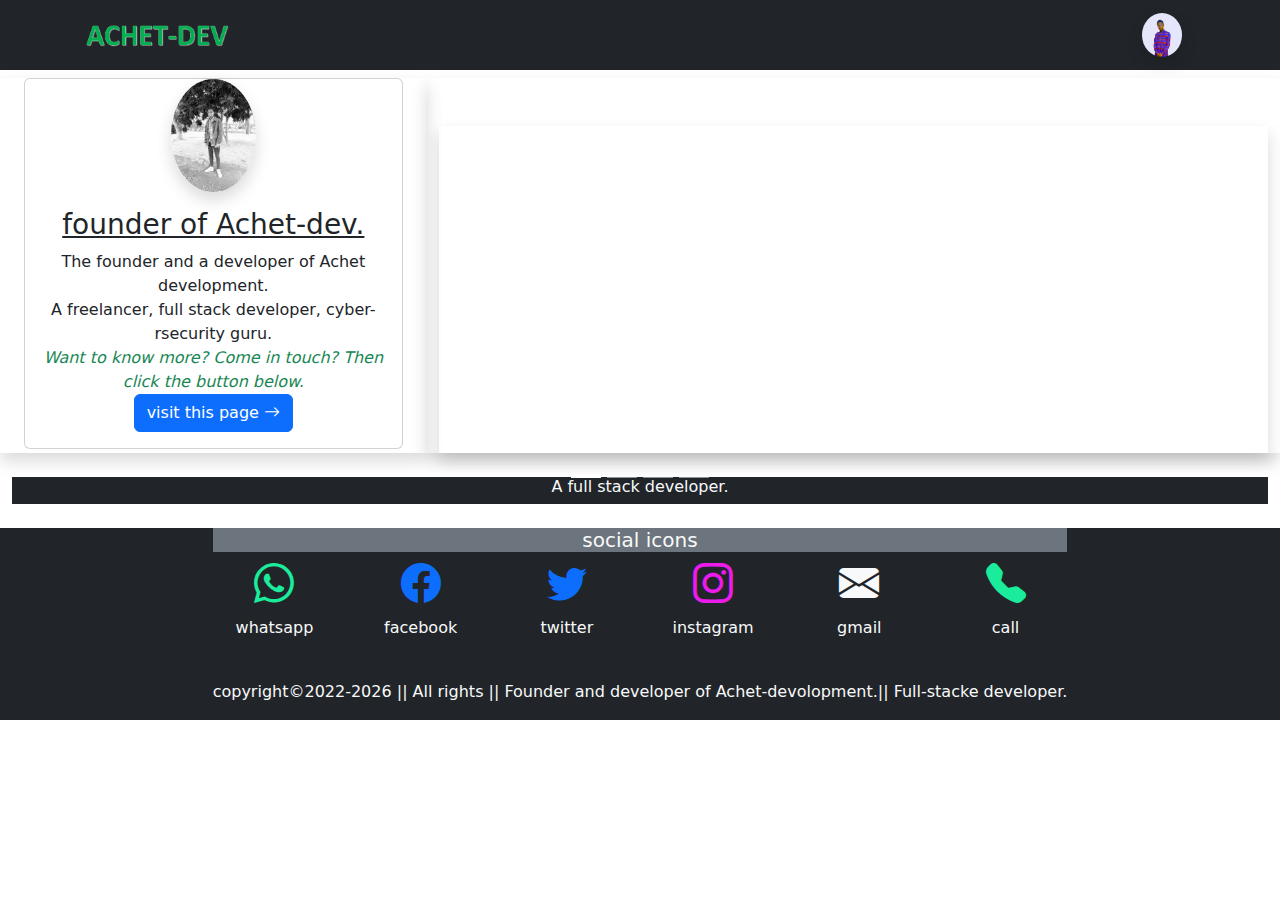
<file: index.html>
<!DOCTYPE html>
<html lang="en">
<head>
    <meta charset="UTF-8">
    <meta http-equiv="X-UA-Compatible" content="IE=edge">
    <meta name="viewport" content="width=device-width, initial-scale=1.0">
    <title>achet-development</title>
    <!-- linking the extenal files -->
    <link href="./style.css" rel="stylesheet">
    <link rel="icon" href="./images/IMG_20220902_222318.jpg" style="width: 50px; border-radius:3px;">
    <link rel="stylesheet" href="./css/bootstrap.min.css">
    <link rel="stylesheet" href="./css/bootstrap-utilities.min.css">
    <script src="./js/bootstrap.bundle.min.js"></script>
    <script src="./js/bootstrap.min.js"></script>
    <!-- link for bi icons -->
    <link rel="stylesheet" href="https://cdn.jsdelivr.net/npm/bootstrap-icons@1.9.1/font/bootstrap-icons.css">
</head>
<body>
    <nav class="navbar bg-dark">
        <div class="container bg-dark">
            <a href="./images" class="navbar-brand" data-bs-toggle="tooltip" title="about anthony torotich">
                <img src="./images/myLogo.png" class="img-circle" style="width: 150px;" alt="">
            </a>
            <a href="./images" class="navbar-brand justify-contente-right" data-bs-toggle="tooltip" title="about anthony torotich">
                <img src="./images/IMG_20220902_222318.jpg" class="rounded-circle shadow" style="width: 40px;" alt="">
            </a>
          
        </div>
    </nav>  
    <section>
        <div class="container-fluid mt-2">
            <div class="row">
                <div class="col-md-4   shadow">
                    <div class="container-fluid">
                        <div class="card-check">
                            <div class="card bg-body">
                                <center>
                                    <img class="card-img-top
                                    justify-contente-center rounded-circle shadow
                                    " src="./images/IMG-20220419-WA0028.jpg" alt="" style="width: 85px;">
                                </center>
                              
                                <div class="card-body">
                                    <h3 class="card-title text-center text-body text-decoration-underline">
                                        founder of Achet-dev.
                                    </h3>
                                    <p class="card-text text-center text-body">
                                        The founder and a developer of Achet development.
                                        <br>
                                        A freelancer, full stack developer, cyber-rsecurity guru.
                                        <br>
                                       <em class="text-success"> Want to know more? Come in touch? Then click the button below.</em>
                                        <br>
                                        <a href="./about" class="btn btn-primary">
                                            visit this page <span class="bi bi-arrow-right"></span>
                                        </a>
                                        <br>
                                    </p>
                                </div>
                            </div>
                        </div>
                    </div>
                </div>
                <div class="col-md-8 shadow">
                    <div class="container-fluid shadow mt-5">
                        <center>
                            <iframe width="100%" height="320px" src="https://www.youtube.com/embed/mOFoh9FUR8w" title="ACHET-DEV" frameborder="0" allow="accelerometer; autoplay; clipboard-write; encrypted-media; gyroscope; picture-in-picture" allowfullscreen></iframe>
                        </center>
                    </div>
                </div>
            </div>
        </div>
    </section>
    <br>
    <div class="container-fluid">
        <center>
            <!-- Carousel -->
            <div id="demo" class="carousel slideS" data-bs-ride="carousel">
              <!-- Indicators/dots -->
                <div class="carousel-indicators text-dark">
                   <button type="button" data-bs-target="#demo" data-bs-slide-to="0" class="active">

                   </button>
                   <button type="button" data-bs-target="#demo" data-bs-slide-to="1">

                   </button>
                    <button type="button" data-bs-target="#demo" data-bs-slide-to="2">

                    </button>
                    <button type="button" data-bs-target="#demo" data-bs-slide-to="3">

                    </button>
                 </div>
                 <!-- The slideshow/carousel -->
                 <div class="carousel-inner">
                  <div class="carousel-item">
                     <div class="row bg-dark">
                        <div class="col-md-12 bg-dark">
                            <h6 class="bg-dark text-light  text-center">
                               A software egngineer. <span class="bi bi-java-code"></span>
                            </h6>
                        </div>
                     </div>
                   </div>
                   <div class="carousel-item active">
                    <div class="row">
                        <div class="col-md-12 bg-dark">
                            <h6 class="bg-dark text-light  text-center">
                               A full stack developer. <span class="bi bi-web"></span>
                            </h6>
                        </div>
                     </div>
                   </div>
                   <div class="carousel-item">
                    <div class="row bg-dark">
                        <div class="col-md-12 bg-dark">
                            <h6 class="bg-dark text-light  text-center">
                               founder and a developer at alpha-dev home.
                            </h6>
                        </div>
                     </div>
                   </div>
                   <div class="carousel-item">
                    <div class="row bg-dark">
                        <div class="col-md-12 bg-dark">
                            <h6 class="bg-dark text-light  text-center">
                               still a student <span class="bi bi-mortarboard"></span>
                            </h6>
                        </div>
                     </div>
                   </div>
              </div>
          </center>
    </div>
    <br>
    <div class="footer  bg-dark">
        <fieldset class="fieldset">
            <div class="row bg-dark bg-dark">
                <br>
                <center>
                    <div class="col-md-8 bg-dark">
                       <h5 class="text-light bg-secondary">
                          social icons
                       </h5>
                       <div class="row bg-dark bg-dark">
                         <div class="col-md-2">
                             <h1>
                                <a href="http://wa.me/+254707546698"  style="color:rgb(26, 236, 155);">
                                   <span class="bi bi-whatsapp"></span>
                                </a>
                             </h1>
                             <p class="text-light">
                                whatsapp
                            </p>
                         </div>
                         <div class="col-md-2">
                            <h1 class="text-primary">
                                <a href="http://www.facebook.com/antony.torotich">
                                  <span class="bi bi-facebook"></span>
                                </a>
                            </h1>
                            <p class="text-light">
                                facebook
                            </p>
                        </div>
                        <div class="col-md-2">
                            <h1 class="text-primary">
                                <a href="http://mobile.twitter.com/tonnyProgrammer">
                                   <span class="bi bi-twitter"></span>
                                </a>
                            </h1>
                            <p class="text-light">
                                twitter
                            </p>
                        </div>
                        <div class="col-md-2">
                            <h1>
                                <a href="http://www.instagram.com/tonny_programmer" style="color:rgb(236, 26, 236);">
                                   <span class="bi bi-instagram"></span>
                                </a>
                            </h1>
                            <p class="text-light">
                                instagram
                            </p>
                        </div>
                        <div class="col-md-2">
                            <h1 >
                                <a href="mailto:antonytorotich@gmail.com" class="text-light">
                                   <span class="bi bi-envelope-fill"></span>
                                </a>
                            </h1>
                            <p class="text-light">
                                gmail
                            </p>
                        </div>
                        <div class="col-md-2">
                            <h1 >
                               <a href="tel:+54707546" style="color:rgb(26, 236, 155);">
                                <span class="bi bi-telephone-fill"></span>
                               </a>
                            </h1>
                            <p class="text-light">
                               call
                            </p>
                        </div>
                     </div>   
                    </div>
                </center>
            </div>
            <br>
            <div class="row bg-dar">
               <div class="container ml-4 bg-dark">
                  <div class="col-md-12 bg-dark">
                      <p class="text-light text-center">
                          copyright&copy;2022-<label for="" id="copyDate" class="text-light"></label> || All rights || Founder and developer of Achet-devolopment.|| Full-stacke developer.
                      </p>
                  </div>
               </div>
            </div>
        </fieldset>
    </div>
    <script>
        let date = new Date();
        let copyDate = date.getUTCFullYear();
        document.getElementById('copyDate').innerHTML=copyDate;
    </script>
</body>
</html>
</file>
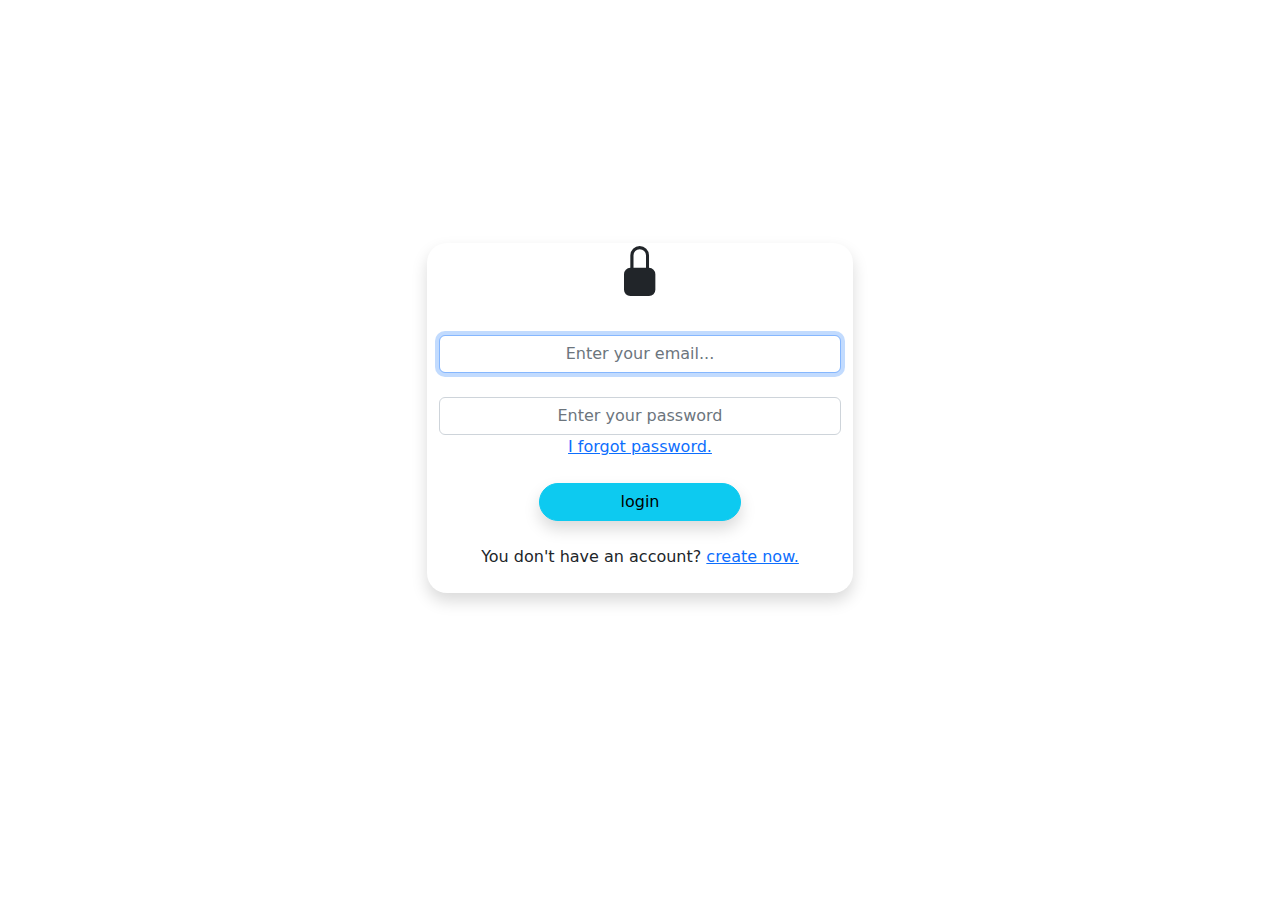
<file: Admin/index.html>
<!DOCTYPE html>
<style>
    .row .col-md-4{
        border-radius: 20px;
        margin-top: 27vh;
    }
    .row .col-md-4 .container form input[type=submit]{
        border-radius: 20px;
    }
    .row .col-md-4 .container form input[type=submit]:hover{
        background-color: red;
    }
    .row .col-md-4 .container form h1{
        font-size: 50px;
        font-weight: bolder;
    }
</style>
<html lang="en">
    <head>
        <title>sign-in</title>
        <meta charset="UTF-8">
        <meta name="viewport" content="width=device-width, initial-scale=1">
        <!-- linking the extenal files -->
        <link href="../style.css" rel="stylesheet">
        <link rel="icon" href="../images/IMG_20220902_222318.jpg" style="width: 50px; border-radius:3px;">
        <link rel="stylesheet" href="../css/bootstrap.min.css">
        <link rel="stylesheet" href="../css/bootstrap-utilities.min.css">
        <script src="../js/bootstrap.bundle.min.js"></script>
        <script src="../js/bootstrap.min.js"></script>
        <!-- link for bi icons -->
        <link rel="stylesheet" href="https://cdn.jsdelivr.net/npm/bootstrap-icons@1.9.1/font/bootstrap-icons.css">
    </head>
    <body>
        <div class="row">
            <center>
                <div class="col-md-4 shadow">       
                    <div class="container">
                        <form action="../post" method="post" target="_self">
                            <h1>
                                <span class="bi bi-lock-fill"></span>
                            </h1>
                            <br>
                            <input type="email" name="email" id="" class="form-control email  text-center" data-bs="tooltip" title="user email"  placeholder="Enter your email..." required autofocus>
                            <br>
                            <input type="password" name="password" id="" class="form-control password  text-center" data-bs="tooltip" title="correct password"  placeholder="Enter your password" required>
                            <a href="./prepare" class="text-right"> I forgot password.</a>
                            <br>
                            <br> 
                            <input type="submit" class="btn btn-info w-50 shadow" data-bs="tooltip" title="click to login" name="login" value="login">
                        </form>
                        <br>
                        You don't have an account? <a href="./sign_up">create now.</a>
                        <br>
                        <br>
                    </div>
                </div>
            </center>
        </div>
    </body>
</html>
</file>
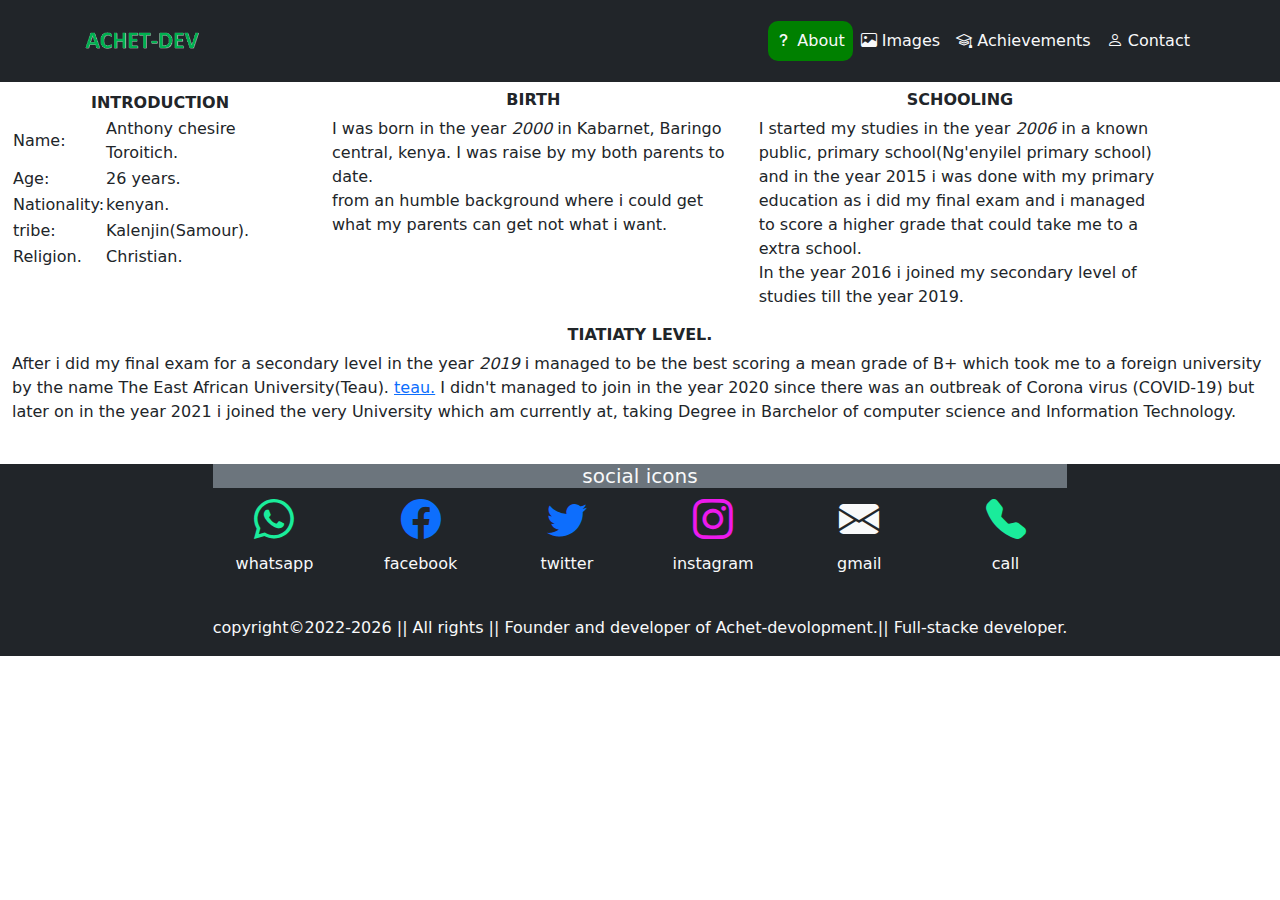
<file: about.html>
<!DOCTYPE html>
<html lang="en">
    <head>
        <title></title>
        <meta charset="UTF-8">
        <meta name="viewport" content="width=device-width, initial-scale=1">
        <!-- linking the extenal files -->
        <link href="./style.css" rel="stylesheet">
        <link rel="icon" href="./images/IMG_20220902_222318.jpg" style="width: 50px; border-radius:3px;">
        <link rel="stylesheet" href="./css/bootstrap.min.css">
        <link rel="stylesheet" href="./css/bootstrap-utilities.min.css">
        <script src="./js/bootstrap.bundle.min.js"></script>
        <script src="./js/bootstrap.min.js"></script>
        <!-- link for bi icons -->
        <link rel="stylesheet" href="https://cdn.jsdelivr.net/npm/bootstrap-icons@1.9.1/font/bootstrap-icons.css">
    </head>
    <body>
        <nav class="navbar navbar-expand-md bg-dark navbar-dark">
            <div class="container">
                <a href="#" class="navbar-brand" data-bs-toggle="tooltip" title="my logo">
                    <div class="h1 h1-100">
                       <img src="./images/myLogo.png" alt="my logo"srcset="" style="width: 120px;">
                    </div>
                </a>
                <button class="navbar-toggler" type="button" data-bs-toggle="collapse" data-bs-target="#nav-menu">
                    <span class="navbar-toggler-icon"></span>
                </button>
                <div class="collapse navbar-collapse" id="nav-menu">
                    <ul class="navbar-nav ms-auto">
                        <li class="nav-item">
                            <a href="#" class="nav-link text-light" id="active">
                             <span class="bi bi-question-lg"></span>
                              about
                            </a>
                        </li>
                        <li class="nav-item">
                            <a href="photo" class="nav-link text-light">
                                <span class="bi bi-image"></span>
                                images
                             </a>
                        </li>
                           <li class="nav-item">
                            <a href="achievements" class="nav-link text-light">
                                <span class="bi bi-mortarboard"></span>
                                achievements
                             </a>
                        </li>
                        <li class="nav-item">
                            <a href="contact" class="nav-link text-light">
                                <span class="bi bi-person"></span> 
                                contact
                            </a>
                        </li>
                    </ul>
                </div>
            </div>
        </nav>
      <div class="container-fluid">
        <div class="row mt-2">
          <div class="col-md-3">
            <center>
              <table width="fit-content">
                <thead>
                  <th colspan="2" class="text-uppercase text-center">Introduction</th>
                </thead>
                <tbody>
                  <tr>
                    <td>
                      Name:
                    </td>
                    <td>
                      Anthony chesire Toroitich.
                    </td>
                  </tr>
                  <tr>
                    <td>
                      Age:
                    </td>
                    <td>
                      <label id="age" ></label>
                    </td>
                  </tr>
                  <tr>
                    <td>
                      Nationality:
                    </td>
                    <td>
                      kenyan.
                    </td>
                  </tr>
                  <tr>
                    <td>
                      tribe:
                    </td>
                    <td>
                      Kalenjin(Samour).
                    </td>
                  </tr>
                  <tr>
                    <td>
                      Religion.
                    </td>
                    <td>
                      Christian.
                    </td>
                  </tr>
                </tbody>
               </table>
            </center>
          </div>
           <div class="col-md-4">
             <h6 class="text-uppercase text-center"> 
              <strong>
                Birth
              </strong>
             </h6>
             <p>
               I was born in the year <em>2000</em> in Kabarnet, Baringo central, kenya. I was raise by my both parents to date.
               <br>
               from an humble background where i could get what my parents can get not what i want.
             </p>
           </div>
           <div class="col-md-4">
              <h6 class="text-uppercase text-center">
                <strong>
                  schooling
                </strong>
              </h6>
              <p>
                I started my studies in the year <em>2006</em> in a known public, primary school(Ng'enyilel primary school) and in the year 2015 i was done with my primary education as i did my final exam and i managed to score a  higher grade that could take me to a extra school.
                <br>
                In the year 2016 i joined my secondary level of studies till the year 2019.
              </p>
           </div>
        </div>
      </div>
      <section>
        <div class="container-fluid">
          <div class="row">
            <div class="col-md-12">
              <h6 class="text-center text-uppercase">
                <strong>
                  tiatiaty level.
                </strong>
              </h6>
              <p>
                After i did my  final exam for a secondary level in the year <em>2019</em>  i managed to be the best scoring a mean grade of B+  which took me to a foreign university by the name The East African University(Teau). <a href="http://www.teau.ac.ke" target="_blank" rel="noopener noreferrer"> teau.</a> I didn't managed to join in the year 2020 since there was an outbreak of Corona virus (COVID-19) but later on in the year 2021 i joined the very University which am currently at, taking  Degree in Barchelor of computer science and Information Technology.
              </p>
            </div>
          </div>
        </div>
      </section>
      <br>
        <div class="footer  bg-dark">
          <fieldset class="fieldset">
              <div class="row bg-dark bg-dark">
                  <br>
                  <center>
                      <div class="col-md-8 bg-dark">
                         <h5 class="text-light bg-secondary">
                            social icons
                         </h5>
                         <div class="row bg-dark bg-dark">
                           <div class="col-md-2">
                               <h1>
                                  <a href="http://wa.me/+254707546698"  style="color:rgb(26, 236, 155);">
                                     <span class="bi bi-whatsapp"></span>
                                  </a>
                               </h1>
                               <p class="text-light">
                                  whatsapp
                              </p>
                           </div>
                           <div class="col-md-2">
                              <h1 class="text-primary">
                                  <a href="http://www.facebook.com/antony.torotich">
                                    <span class="bi bi-facebook"></span>
                                  </a>
                              </h1>
                              <p class="text-light">
                                  facebook
                              </p>
                          </div>
                          <div class="col-md-2">
                              <h1 class="text-primary">
                                  <a href="http://mobile.twitter.com/tonnyProgrammer">
                                     <span class="bi bi-twitter"></span>
                                  </a>
                              </h1>
                              <p class="text-light">
                                  twitter
                              </p>
                          </div>
                          <div class="col-md-2">
                              <h1>
                                  <a href="http://www.instagram.com/tonny_programmer" style="color:rgb(236, 26, 236);">
                                     <span class="bi bi-instagram"></span>
                                  </a>
                              </h1>
                              <p class="text-light">
                                  instagram
                              </p>
                          </div>
                          <div class="col-md-2">
                              <h1 >
                                  <a href="mailto:antonytorotich@gmail.com" class="text-light">
                                     <span class="bi bi-envelope-fill"></span>
                                  </a>
                              </h1>
                              <p class="text-light">
                                  gmail
                              </p>
                          </div>
                          <div class="col-md-2">
                              <h1 >
                                 <a href="tel:+54707546" style="color:rgb(26, 236, 155);">
                                  <span class="bi bi-telephone-fill"></span>
                                 </a>
                              </h1>
                              <p class="text-light">
                                 call
                              </p>
                          </div>
                       </div>   
                      </div>
                  </center>
              </div>
              <br>
              <div class="row bg-dar">
                 <div class="container ml-4 bg-dark">
                    <div class="col-md-12 bg-dark">
                        <p class="text-light text-center">
                            copyright&copy;2022-<label for="" id="copyDate" class="text-light"></label> || All rights || Founder and developer of Achet-devolopment.|| Full-stacke developer.
                        </p>
                    </div>
                 </div>
              </div>
          </fieldset>
      </div>
      <script>
          let date = new Date();
          let copyDate = date.getUTCFullYear();
          document.getElementById('copyDate').innerHTML=copyDate;
          let  b_year = 2000;
          document.getElementById('age').innerHTML= copyDate - b_year+" "+"years.";
      </script>
    </body>
</html>
</file>
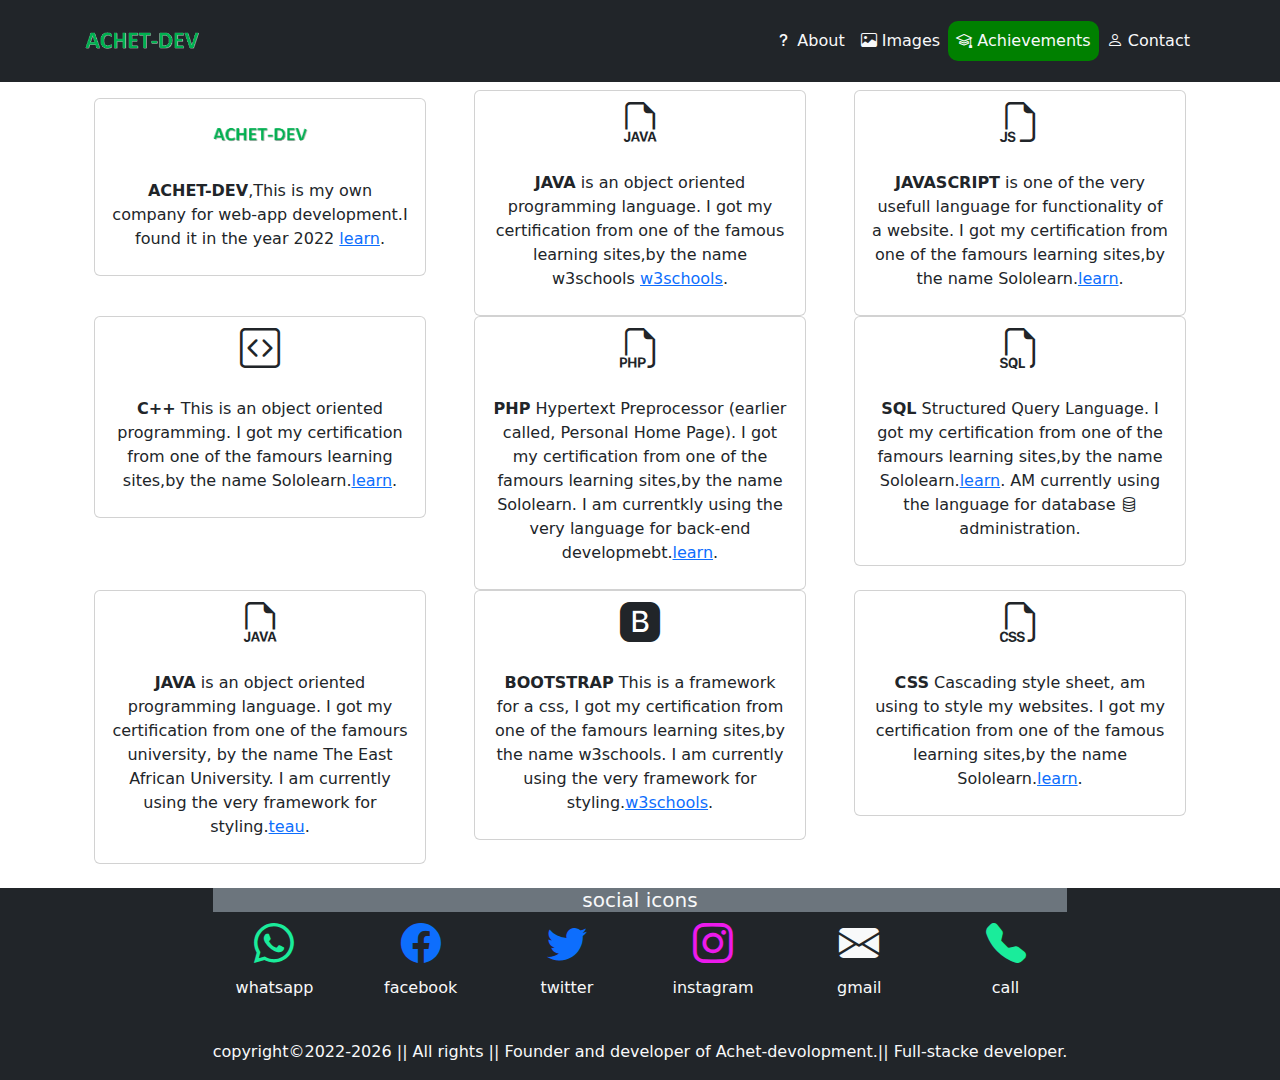
<file: achievements.html>
<!DOCTYPE html>
<html lang="en">
    <head>
        <title></title>
        <meta charset="UTF-8">
        <meta name="viewport" content="width=device-width, initial-scale=1">
        <!-- linking the extenal files -->
        <link href="./style.css" rel="stylesheet">
        <link rel="icon" href="./images/IMG_20220902_222318.jpg" style="width: 50px; border-radius:3px;">
        <link rel="stylesheet" href="./css/bootstrap.min.css">
        <link rel="stylesheet" href="./css/bootstrap-utilities.min.css">
        <script src="./js/bootstrap.bundle.min.js"></script>
        <script src="./js/bootstrap.min.js"></script>
        <!-- link for bi icons -->
        <link rel="stylesheet" href="https://cdn.jsdelivr.net/npm/bootstrap-icons@1.9.1/font/bootstrap-icons.css">
    </head>
    <body>
        <nav class="navbar navbar-expand-md bg-dark navbar-dark">
            <div class="container">
                <a href="#" class="navbar-brand" data-bs-toggle="tooltip" title="my logo">
                    <div class="h1 h1-100">
                       <img src="./images/myLogo.png" alt="my logo"srcset="" style="width: 120px;">
                    </div>
                </a>
                <button class="navbar-toggler" type="button" data-bs-toggle="collapse" data-bs-target="#nav-menu">
                    <span class="navbar-toggler-icon"></span>
                </button>
                <div class="collapse navbar-collapse" id="nav-menu">
                    <ul class="navbar-nav ms-auto">
                        <li class="nav-item">
                            <a href="./about" class="nav-link text-light">
                             <span class="bi bi-question-lg"></span>
                              about
                            </a>
                        </li>
                        <li class="nav-item">
                            <a href="photo" class="nav-link text-light">
                                <span class="bi bi-image"></span>
                                images
                             </a>
                        </li>
                           <li class="nav-item">
                            <a href="#" class="nav-link text-light" id="active">
                                <span class="bi bi-mortarboard"></span>
                                achievements
                             </a>
                        </li>
                        <li class="nav-item">
                            <a href="contact" class="nav-link text-light">
                                <span class="bi bi-person"></span> 
                                contact
                            </a>
                        </li>
                    </ul>
                </div>
            </div>
        </nav>
        <section>
            <div class="container mt-2">
                <div class="row">
                    <div class="col-md-4 py-2">
                        <div class="container-fluid">
                            <div class="card text-left py-2">
                                <div class="h1 text-center">
                                 <img src="./images/myLogo.png" class="img rounded-circle" width="100px" alt="" srcset="">
                                </div>
                               <div class="card-body text-center">
                                 <p class="card-text">
                                     <strong>ACHET-DEV</strong>,This is my own company for web-app development.I found it in the year <label>2022</label> <a href="http://www.sololearn.com" target="_blank" rel="noopener noreferrer"> learn</a>.
                                 </p>
                               </div>
                             </div>
                        </div>
                    </div>
                    <div class="col-md-4">
                        <div class="container-fluid">
                            <div class="card text-left py-2">
                               <div class="h1 text-center">
                                <span class="bi bi-filetype-java"></span>
                               </div>
                              <div class="card-body text-center">
                                <p class="card-text">
                                     <strong>JAVA</strong> is an object oriented programming language. I got  my certification from one of the famous learning sites,by the name w3schools <a href="http://www.w3schools.com" target="_blank" rel="noopener noreferrer">w3schools</a>.
                                </p>
                              </div>
                            </div>
                        </div>
                    </div>
                    <div class="col-md-4">
                        <div class="container-fluid">
                            <div class="card text-left py-2">
                               <div class="h1 text-center">
                                <span class="bi bi-filetype-js"></span>
                               </div>
                              <div class="card-body text-center">
                                <p class="card-text">
                                    <strong>JAVASCRIPT</strong> is one of the very usefull language for functionality of a website. I got  my certification from one of the famours learning sites,by the name Sololearn.<a href="http://www.sololearn.com" target="_blank" rel="noopener noreferrer">learn</a>.
                                </p>
                              </div>
                            </div>
                        </div>
                    </div>
                </div>
                <!-- another row -->
                <div class="row">
                    <div class="col-md-4">
                        <div class="container-fluid">
                            <div class="card text-left py-2">
                               <div class="h1 text-center">
                                <span class="bi bi-code-square"></span>
                               </div>
                              <div class="card-body text-center">
                                <p class="card-text">
                                    <strong>C++</strong> This is an object oriented programming. I got  my certification from one of the famours learning sites,by the name Sololearn.<a href="http://www.sololearn.com" target="_blank" rel="noopener noreferrer">learn</a>.
                                </p>
                              </div>
                            </div>
                        </div>
                    </div>
                    <div class="col-md-4">
                        <div class="container-fluid">
                            <div class="card text-left py-2">
                               <div class="h1 text-center">
                                <span class="bi bi-filetype-php"></span>
                               </div>
                              <div class="card-body text-center">
                                <p class="card-text">
                                     <strong>PHP</strong>  Hypertext Preprocessor (earlier called, Personal Home Page). I got  my certification from one of the famours learning sites,by the name Sololearn. I am currentkly using the very language for back-end developmebt.<a href="http://www.sololearn.com" target="_blank" rel="noopener noreferrer">learn</a>.
                                </p>
                              </div>
                            </div>
                        </div>
                    </div>
                    <div class="col-md-4">
                        <div class="container-fluid">
                            <div class="card text-left py-2">
                               <div class="h1 text-center">
                                <span class="bi bi-filetype-sql"></span>
                               </div>
                              <div class="card-body text-center">
                                <p class="card-text">
                                    <strong>SQL</strong> Structured Query Language. I got  my certification from one of the famours learning sites,by the name Sololearn.<a href="http://www.sololearn.com" target="_blank" rel="noopener noreferrer">learn</a>. AM currently using the language for database <i class="bi bi-database"></i> administration.
                                </p>
                              </div>
                            </div>
                        </div>
                    </div>
                </div>
                <!-- another row -->
                <div class="row">
                    <div class="col-md-4">
                        <div class="container-fluid">
                            <div class="card text-left py-2">
                                <div class="h1 text-center">
                                 <span class="bi bi-filetype-java"></span>
                                </div>
                               <div class="card-body text-center">
                                 <p class="card-text">
                                      <strong>JAVA</strong> is an object oriented programming language. I got  my certification from one of the famours university, by the name The East African University. I am currently using the very framework for styling.<a href="http://www.teau.ac.ke" target="_blank" rel="noopener noreferrer">teau</a>.
                                 </p>
                               </div>
                             </div>
                        </div>
                    </div>
                    <div class="col-md-4">
                        <div class="container-fluid">
                            <div class="card text-left py-2">
                               <div class="h1 text-center">
                                <span class="bi bi-bootstrap-fill"></span>
                               </div>
                              <div class="card-body text-center">
                                <p class="card-text">
                                     <strong>BOOTSTRAP</strong>  This is a framework for a css, I got  my certification from one of the famours learning sites,by the name w3schools. I am currently using the very framework for styling.<a href="http://www.w3schools.com" target="_blank" rel="noopener noreferrer">w3schools</a>.
                                </p>
                              </div>
                            </div>
                        </div>
                    </div>
                    <div class="col-md-4">
                        <div class="container-fluid">
                            <div class="card text-left py-2">
                               <div class="h1 text-center">
                                <span class="bi bi-filetype-css"></span>
                               </div>
                              <div class="card-body text-center">
                                <p class="card-text">
                                    <strong>CSS</strong> Cascading style sheet, am using to style my websites. I got  my certification from one of the famous learning sites,by the name Sololearn.<a href="http://www.sololearn.com" target="_blank" rel="noopener noreferrer">learn</a>. 
                                </p>
                              </div>
                            </div>
                        </div>
                    </div>
                </div>
                
            </div>
        </section>
        <br>
        <div class="footer  bg-dark">
          <fieldset class="fieldset">
              <div class="row bg-dark bg-dark">
                  <br>
                  <center>
                      <div class="col-md-8 bg-dark">
                         <h5 class="text-light bg-secondary">
                            social icons
                         </h5>
                         <div class="row bg-dark bg-dark">
                           <div class="col-md-2">
                               <h1>
                                  <a href="http://wa.me/+254707546698"  style="color:rgb(26, 236, 155);">
                                     <span class="bi bi-whatsapp"></span>
                                  </a>
                               </h1>
                               <p class="text-light">
                                  whatsapp
                              </p>
                           </div>
                           <div class="col-md-2">
                              <h1 class="text-primary">
                                  <a href="http://www.facebook.com/antony.torotich">
                                    <span class="bi bi-facebook"></span>
                                  </a>
                              </h1>
                              <p class="text-light">
                                  facebook
                              </p>
                          </div>
                          <div class="col-md-2">
                              <h1 class="text-primary">
                                  <a href="http://mobile.twitter.com/tonnyProgrammer">
                                     <span class="bi bi-twitter"></span>
                                  </a>
                              </h1>
                              <p class="text-light">
                                  twitter
                              </p>
                          </div>
                          <div class="col-md-2">
                              <h1>
                                  <a href="http://www.instagram.com/tonny_programmer" style="color:rgb(236, 26, 236);">
                                     <span class="bi bi-instagram"></span>
                                  </a>
                              </h1>
                              <p class="text-light">
                                  instagram
                              </p>
                          </div>
                          <div class="col-md-2">
                              <h1 >
                                  <a href="mailto:antonytorotich@gmail.com" class="text-light">
                                     <span class="bi bi-envelope-fill"></span>
                                  </a>
                              </h1>
                              <p class="text-light">
                                  gmail
                              </p>
                          </div>
                          <div class="col-md-2">
                              <h1 >
                                 <a href="tel:+54707546" style="color:rgb(26, 236, 155);">
                                  <span class="bi bi-telephone-fill"></span>
                                 </a>
                              </h1>
                              <p class="text-light">
                                 call
                              </p>
                          </div>
                       </div>   
                      </div>
                  </center>
              </div>
              <br>
              <div class="row bg-dar">
                 <div class="container ml-4 bg-dark">
                    <div class="col-md-12 bg-dark">
                        <p class="text-light text-center">
                            copyright&copy;2022-<label for="" id="copyDate" class="text-light"></label> || All rights || Founder and developer of Achet-devolopment.|| Full-stacke developer.
                        </p>
                    </div>
                 </div>
              </div>
          </fieldset>
      </div>
      <script>
          let date = new Date();
          let copyDate = date.getUTCFullYear();
          document.getElementById('copyDate').innerHTML=copyDate;
      </script>
    </body>
</html>
</file>
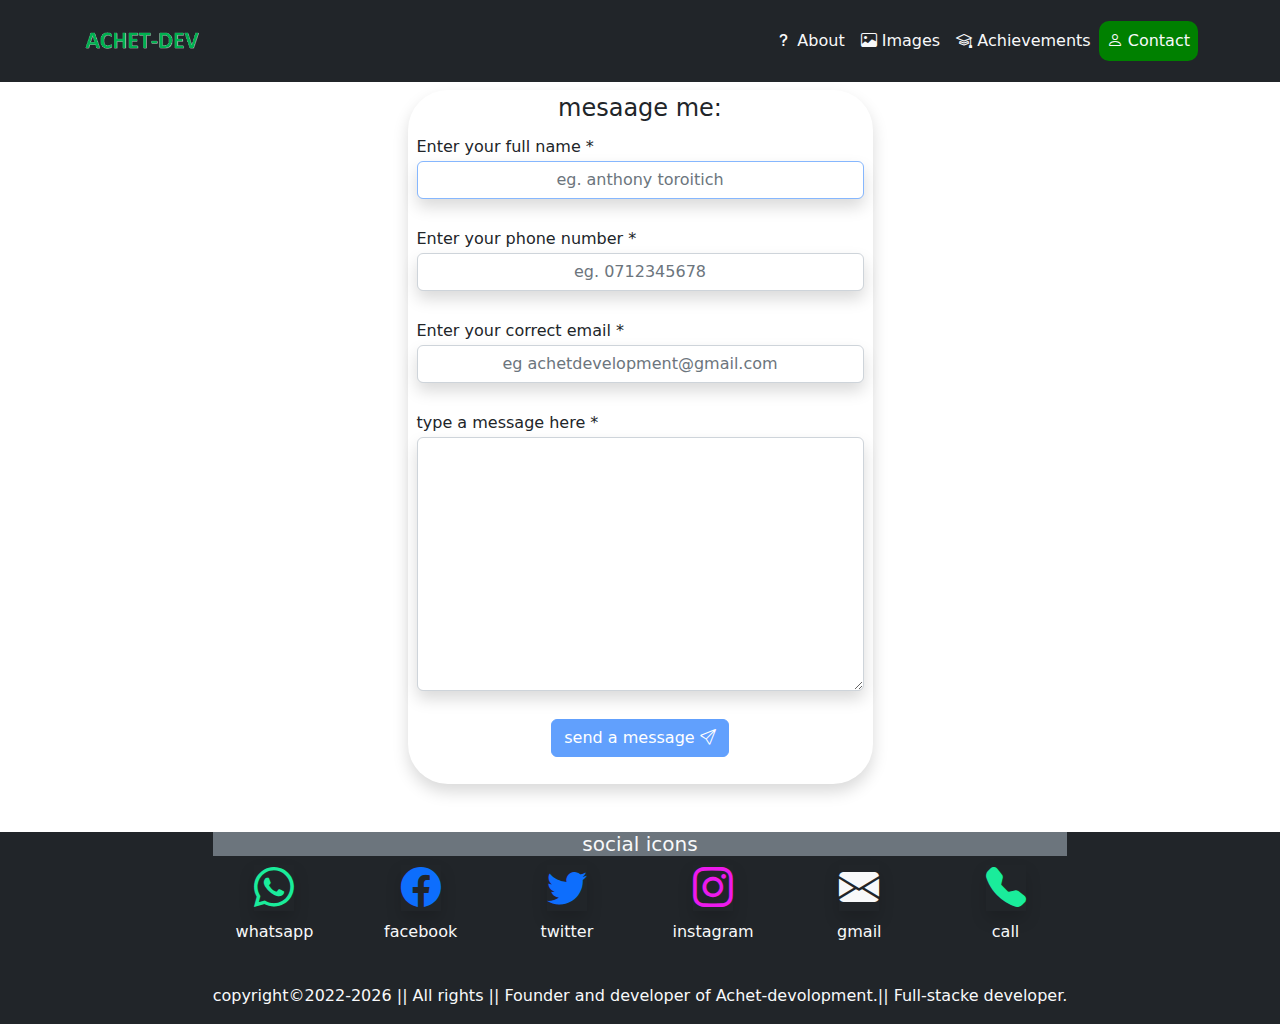
<file: contact.html>
<!DOCTYPE html>
<html lang="en">
    <head>
        <title></title>
        <meta charset="UTF-8">
        <meta name="viewport" content="width=device-width, initial-scale=1">
        <!-- linking the extenal files -->
        <link href="./style.css" rel="stylesheet">
        <link rel="icon" href="./images/IMG_20220902_222318.jpg" style="width: 50px; border-radius:3px;">
        <link rel="stylesheet" href="./css/bootstrap.min.css">
        <link rel="stylesheet" href="./css/bootstrap-utilities.min.css">
        <script src="./js/bootstrap.bundle.min.js"></script>
        <script src="./js/bootstrap.min.js"></script>
        <!-- link for bi icons -->
        <link rel="stylesheet" href="https://cdn.jsdelivr.net/npm/bootstrap-icons@1.9.1/font/bootstrap-icons.css">
    </head>
    <body>
        <nav class="navbar navbar-expand-md bg-dark navbar-dark">
            <div class="container">
                <a href="#" class="navbar-brand" data-bs-toggle="tooltip" title="my logo">
                    <div class="h1 h1-100">
                       <img src="./images/myLogo.png" alt="my logo"srcset="" style="width: 120px;">
                    </div>
                </a>
                <button class="navbar-toggler" type="button" data-bs-toggle="collapse" data-bs-target="#nav-menu">
                    <span class="navbar-toggler-icon"></span>
                </button>
                <div class="collapse navbar-collapse" id="nav-menu">
                    <ul class="navbar-nav ms-auto">
                        <li class="nav-item">
                            <a href="./about" class="nav-link text-light">
                             <span class="bi bi-question-lg"></span>
                              about
                            </a>
                        </li>
                        <li class="nav-item">
                            <a href="photo" class="nav-link text-light" >
                                <span class="bi bi-image"></span>
                                images
                             </a>
                        </li>
                           <li class="nav-item">
                            <a href="achievements" class="nav-link text-light">
                                <span class="bi bi-mortarboard"></span>
                                achievements
                             </a>
                        </li>
                        <li class="nav-item">
                            <a href="#" class="nav-link text-light active" id="active">
                                <span class="bi bi-person"></span> 
                                contact
                            </a>
                        </li>
                    </ul>
                </div>
            </div>
        </nav>
        <section>
            <div class="container">
                <div class="row mt-2">
                    <center>
                        <div class="col-md-5 shadow px-2"  style="border-radius:40px">
                            <fieldset class="fieldset">
                                <legend class="justify-contente-start">
                                    mesaage me:
                                </legend>
                                <form action="post" method="post" target="_parent">
                                    <table width="100%">
                                        <tr>
                                            <td>
                                                <label for="name">
                                                   Enter your full name *
                                                </label>
                                            </td>
                                        </tr>
                                        <tr>
                                            <td>
                                                <input type="text" name="name" id="name" class="form-control shadow text-center username  " placeholder="eg. anthony toroitich" autocomplete="off" autofocus data-bs-toggle="tooltip" title="Your full name please" required>
                                            </td>
                                        </tr>
                                        <tr>
                                            <td>
                                                <br>
                                            </td>
                                        </tr>
                                        <tr>
                                            <td>
                                                <label for="p_number">
                                                   Enter your phone number *
                                                </label>
                                            </td>
                                        </tr>
                                        <tr>
                                            <td>
                                                <input type="text" name="p_number" id="p_number" class="form-control shadow text-center pnone-number" placeholder="eg. 0712345678" autocomplete="off" data-bs-toggle="tooltip" title="your phone number" required>
                                            </td>
                                        </tr>
                                        <tr>
                                            <td>
                                                <br>
                                            </td>
                                        </tr>
                                        <tr>
                                            <td>
                                                <label for="email">
                                                   Enter your correct email *
                                                </label>
                                            </td>
                                        </tr>
                                       
                                        <tr>
                                            <td>
                                                <input type="email" name="email" id="email" class="form-control shadow text-center email" placeholder="eg achetdevelopment@gmail.com" autocomplete="off"  data-bs-toggle="tooltip" title="your email" required>
                                            </td>
                                        </tr>
                                        <tr>
                                            <td>
                                                <br>
                                            </td>
                                        </tr>
                                        <tr>
                                            <td>
                                                <label for="message">
                                                   type a message here *
                                                </label>
                                            </td>
                                        </tr>
                                        <tr>
                                            <td>
                                                <textarea name="message" id="message" class="form-control shadow text-center message" cols="30" rows="10" width="100%" data-bs-toggle="tooltip" title="type a message" required></textarea>
                                            </td>
                                        </tr>
                                        <tr>
                                            <td>
                                               <br> 
                                            </td>
                                        </tr>
                                        <tr class="text-center">
                                            <td >
                                                <button  type="submit" class="btn btn-primary" data-bs-toggle="tooltip" title="send" name="contact" disabled>
                                                    send a message <span class="bi bi-send"></span>
                                                </button>
                                            </td>
                                        </tr>
                                        <tr>
                                            <td>
                                                <br>
                                            </td>
                                        </tr>
                                    </table>
                                </form>
                            </fieldset>
                        </div>
                    </center>
                </div>
            </div>
        </section>
        <br>
        <br>

        <div class="footer  bg-dark">
          <fieldset class="fieldset">
              <div class="row bg-dark bg-dark">
                  <br>
                  <center>
                      <div class="col-md-8 bg-dark">
                         <h5 class="text-light bg-secondary">
                            social icons
                         </h5>
                         <div class="row bg-dark bg-dark">
                           <div class="col-md-2">
                               <h1>
                                  <a href="http://wa.me/+254707546698"  style="color:rgb(26, 236, 155);">
                                     <span class="bi bi-whatsapp shadow"></span>
                                  </a>
                               </h1>
                               <p class="text-light">
                                  whatsapp
                              </p>
                           </div>
                           <div class="col-md-2">
                              <h1 class="text-primary">
                                  <a href="http://www.facebook.com/antony.torotich">
                                    <span class="bi bi-facebook shadow"></span>
                                  </a>
                              </h1>
                              <p class="text-light">
                                  facebook
                              </p>
                          </div>
                          <div class="col-md-2">
                              <h1 class="text-primary">
                                  <a href="http://mobile.twitter.com/tonnyProgrammer">
                                     <span class="bi bi-twitter shadow"></span>
                                  </a>
                              </h1>
                              <p class="text-light">
                                  twitter
                              </p>
                          </div>
                          <div class="col-md-2">
                              <h1>
                                  <a href="http://www.instagram.com/tonny_programmer" style="color:rgb(236, 26, 236);">
                                     <span class="bi bi-instagram shadow"></span>
                                  </a>
                              </h1>
                              <p class="text-light">
                                  instagram
                              </p>
                          </div>
                          <div class="col-md-2">
                              <h1 >
                                  <a href="mailto:antonytorotich@gmail.com" class="text-light">
                                     <span class="bi bi-envelope-fill shadow"></span>
                                  </a>
                              </h1>
                              <p class="text-light">
                                  gmail
                              </p>
                          </div>
                          <div class="col-md-2">
                              <h1 >
                                 <a href="tel:+54707546" style="color:rgb(26, 236, 155);">
                                  <span class="bi bi-telephone-fill shadow"></span>
                                 </a>
                              </h1>
                              <p class="text-light">
                                 call
                              </p>
                          </div>
                       </div>   
                      </div>
                  </center>
              </div>
              <br>
              <div class="row bg-dar">
                 <div class="container ml-4 bg-dark">
                    <div class="col-md-12 bg-dark">
                        <p class="text-light text-center">
                            copyright&copy;2022-<label for="" id="copyDate" class="text-light"></label> || All rights || Founder and developer of Achet-devolopment.|| Full-stacke developer.
                        </p>
                    </div>
                 </div>
              </div>
          </fieldset>
      </div>
      <script>
          let date = new Date();
          let copyDate = date.getUTCFullYear();
          document.getElementById('copyDate').innerHTML=copyDate;
      </script>
    </body>
</html>
</file>
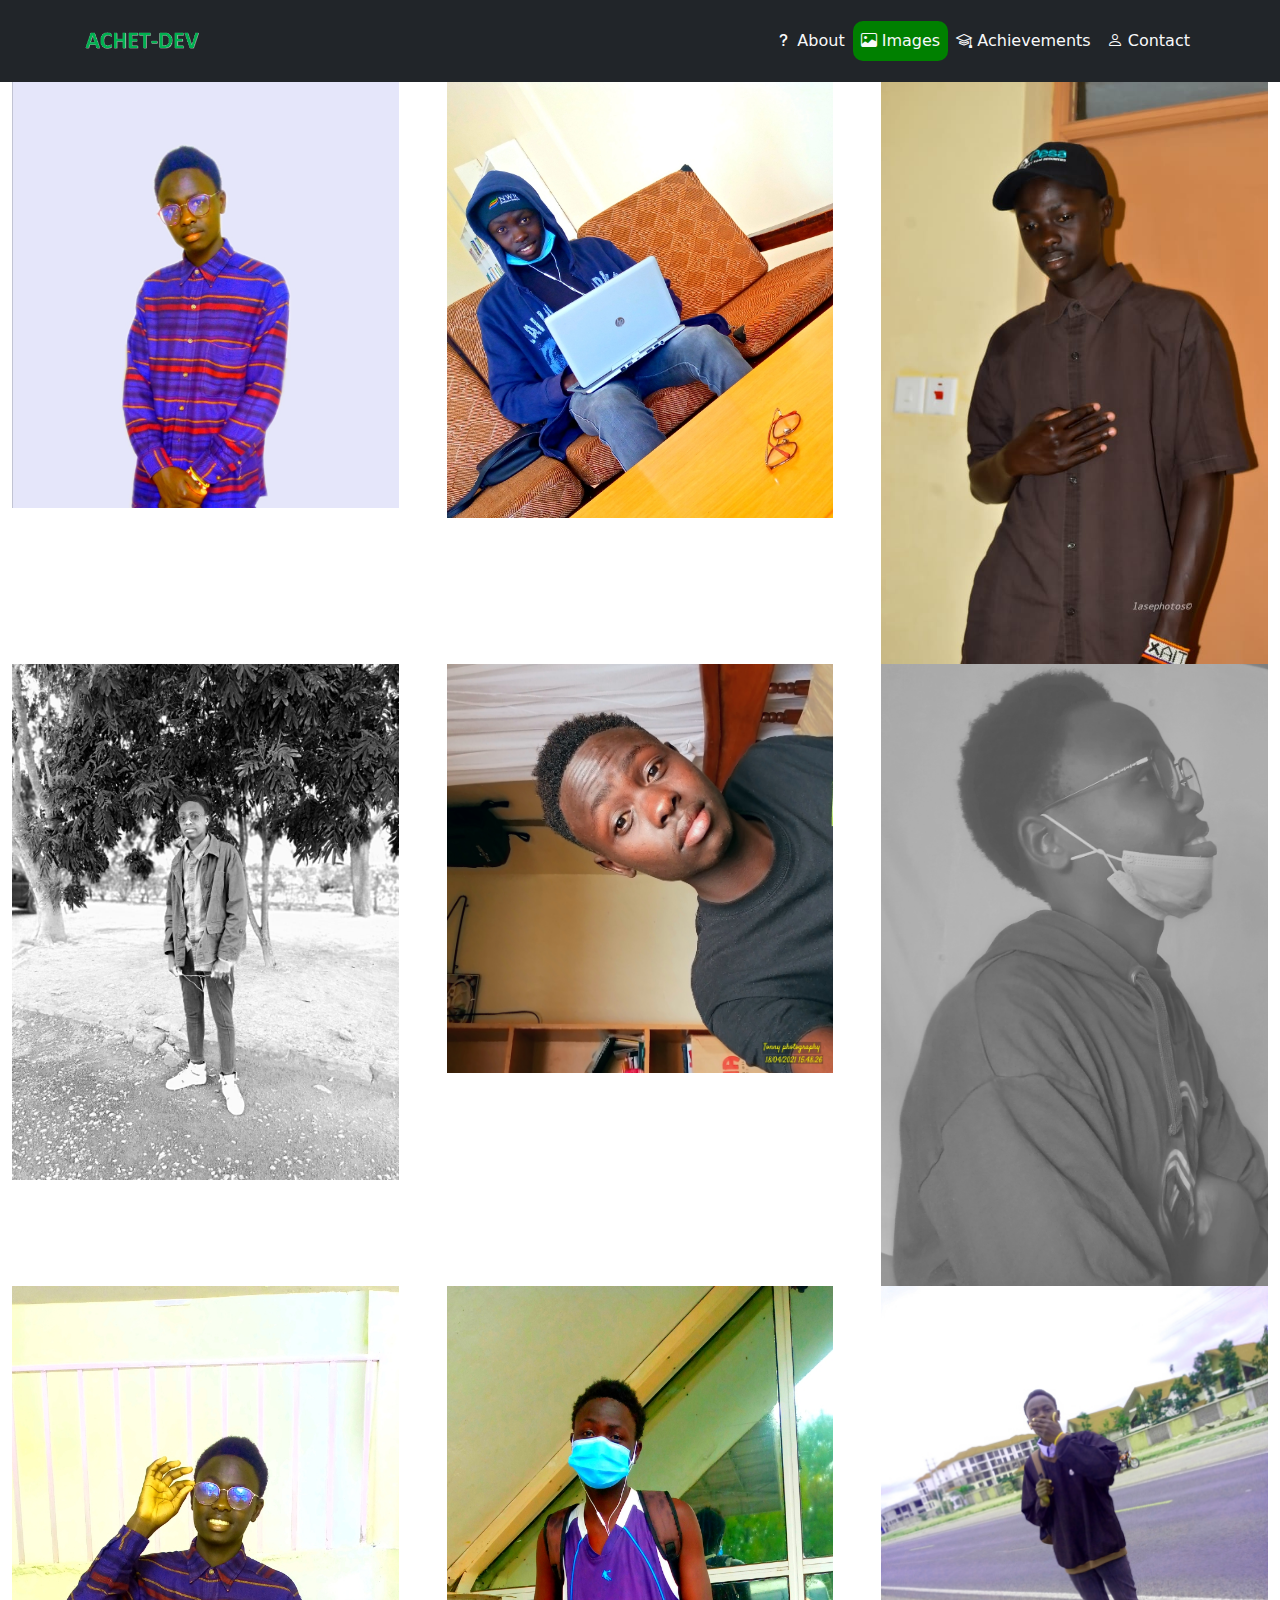
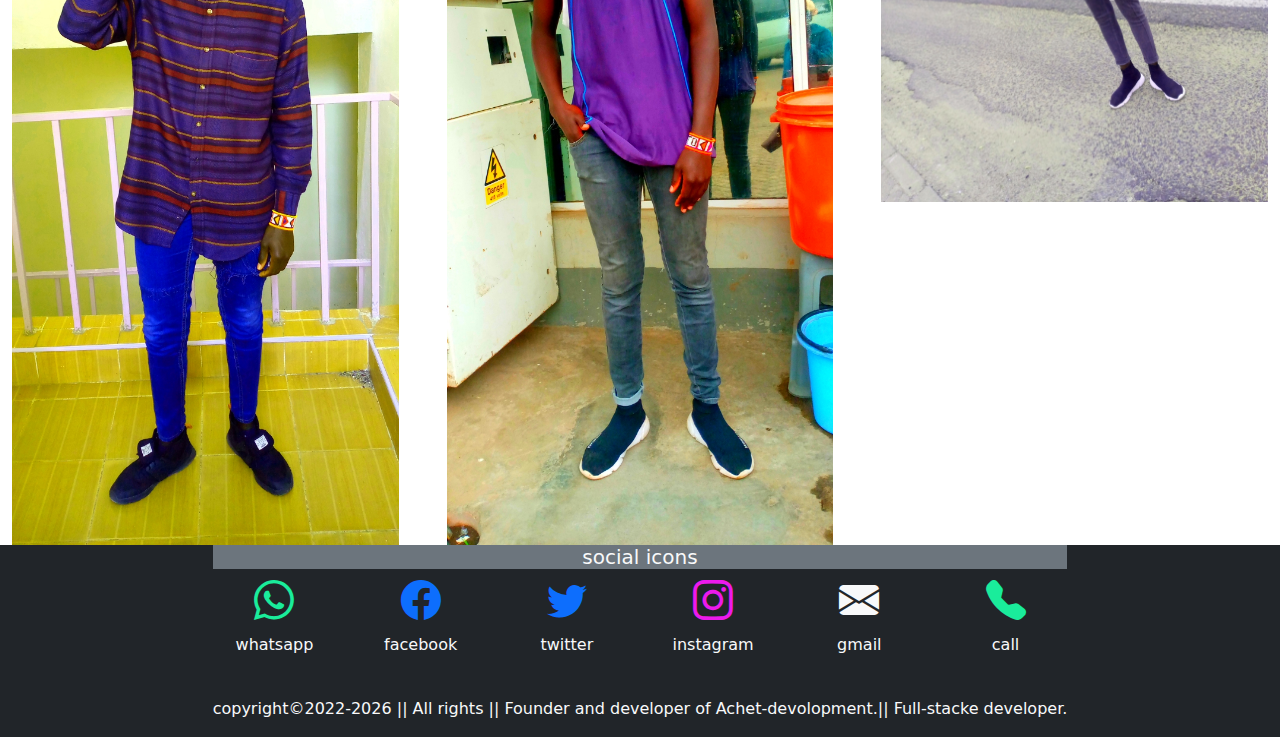
<file: photo.html>
<!DOCTYPE html>
<html lang="en">
    <head>
        <title></title>
        <meta charset="UTF-8">
        <meta name="viewport" content="width=device-width, initial-scale=1">
        <!-- linking the extenal files -->
        <link href="./style.css" rel="stylesheet">
        <link rel="icon" href="./images/IMG_20220902_222318.jpg" style="width: 50px; border-radius:3px;">
        <link rel="stylesheet" href="./css/bootstrap.min.css">
        <link rel="stylesheet" href="./css/bootstrap-utilities.min.css">
        <script src="./js/bootstrap.bundle.min.js"></script>
        <script src="./js/bootstrap.min.js"></script>
        <!-- link for bi icons -->
        <link rel="stylesheet" href="https://cdn.jsdelivr.net/npm/bootstrap-icons@1.9.1/font/bootstrap-icons.css">
    </head>
    <body>
        <nav class="navbar navbar-expand-md bg-dark navbar-dark">
            <div class="container">
                <a href="#" class="navbar-brand" data-bs-toggle="tooltip" title="my logo">
                    <div class="h1 h1-100">
                       <img src="./images/myLogo.png" alt="my logo"srcset="" style="width: 120px;">
                    </div>
                </a>
                <button class="navbar-toggler" type="button" data-bs-toggle="collapse" data-bs-target="#nav-menu">
                    <span class="navbar-toggler-icon"></span>
                </button>
                <div class="collapse navbar-collapse" id="nav-menu">
                    <ul class="navbar-nav ms-auto">
                        <li class="nav-item">
                            <a href="./about" class="nav-link text-light">
                             <span class="bi bi-question-lg"></span>
                              about
                            </a>
                        </li>
                        <li class="nav-item">
                            <a href="#" class="nav-link text-light" id="active">
                                <span class="bi bi-image"></span>
                                images
                             </a>
                        </li>
                           <li class="nav-item">
                            <a href="achievements" class="nav-link text-light">
                                <span class="bi bi-mortarboard"></span>
                                achievements
                             </a>
                        </li>
                        <li class="nav-item">
                            <a href="contact" class="nav-link text-light">
                                <span class="bi bi-person"></span> 
                                contact
                            </a>
                        </li>
                    </ul>
                </div>
            </div>
        </nav>
        <section>
            <div class="cotainer">
                <div class="row">
                    <div class="col-md-4">
                        <div class="container-fluid justify-contente-center">
                            <img src="./images/IMG_20220902_222318.jpg" alt="a guy " class="picture" width="100%">
                        </div>
                    </div>
                    <div class="col-md-4">
                        <div class="container-fluid justify-contente-center">
                            <img src="./images/IMG-20220118-WA0030.jpg" alt="a guy " class="picture" width="100%">
                        </div>
                    </div>
                    <div class="col-md-4">
                        <div class="container-fluid justify-contente-center">
                            <img src="./images/IMG-20220217-WA0021_copy1.jpg" alt="a guy " class="picture" width="100%">
                        </div>
                    </div>
                </div>
                <div class="row">
                    <div class="col-md-4">
                        <div class="container-fluid justify-contente-center">
                            <img src="./images/IMG-20220419-WA0028.jpg" alt="a guy " class="picture" width="100%">
                        </div>
                    </div>
                    <div class="col-md-4">
                        <div class="container-fluid justify-contente-center">
                            <img src="./images/IMG_20210418_155545.jpg" alt="a guy " class="picture" width="100%">
                        </div>
                    </div>
                    <div class="col-md-4">
                        <div class="container-fluid justify-contente-center">
                            <img src="./images/IMG_20210713_101557.jpg" alt="a guy " class="picture" width="100%">
                        </div>
                    </div>
                </div>
                <div class="row">
                    <div class="col-md-4">
                        <div class="container-fluid justify-contente-center">
                            <img src="./images/IMG_20210821_123156_430.jpg" alt="a guy " class="picture" width="100%">
                        </div>
                    </div>
                    <div class="col-md-4">
                        <div class="container-fluid justify-contente-center">
                            <img src="./images/IMG_20210831_152242_682.jpg" alt="a guy " class="picture" width="100%">
                        </div>
                    </div>
                    <div class="col-md-4">
                        <div class="container-fluid justify-contente-center">
                            <img src="./images/IMG_20220613_102328_508.jpg" alt="a guy " class="picture" width="100%">
                        </div>
                    </div>
                </div>
            </div>
        </section>
        <div class="footer  bg-dark">
          <fieldset class="fieldset">
              <div class="row bg-dark bg-dark">
                  <br>
                  <center>
                      <div class="col-md-8 bg-dark">
                         <h5 class="text-light bg-secondary">
                            social icons
                         </h5>
                         <div class="row bg-dark bg-dark">
                           <div class="col-md-2">
                               <h1>
                                  <a href="http://wa.me/+254707546698"  style="color:rgb(26, 236, 155);">
                                     <span class="bi bi-whatsapp"></span>
                                  </a>
                               </h1>
                               <p class="text-light">
                                  whatsapp
                              </p>
                           </div>
                           <div class="col-md-2">
                              <h1 class="text-primary">
                                  <a href="http://www.facebook.com/antony.torotich">
                                    <span class="bi bi-facebook"></span>
                                  </a>
                              </h1>
                              <p class="text-light">
                                  facebook
                              </p>
                          </div>
                          <div class="col-md-2">
                              <h1 class="text-primary">
                                  <a href="http://mobile.twitter.com/tonnyProgrammer">
                                     <span class="bi bi-twitter"></span>
                                  </a>
                              </h1>
                              <p class="text-light">
                                  twitter
                              </p>
                          </div>
                          <div class="col-md-2">
                              <h1>
                                  <a href="http://www.instagram.com/tonny_programmer" style="color:rgb(236, 26, 236);">
                                     <span class="bi bi-instagram"></span>
                                  </a>
                              </h1>
                              <p class="text-light">
                                  instagram
                              </p>
                          </div>
                          <div class="col-md-2">
                              <h1 >
                                  <a href="mailto:antonytorotich@gmail.com" class="text-light">
                                     <span class="bi bi-envelope-fill"></span>
                                  </a>
                              </h1>
                              <p class="text-light">
                                  gmail
                              </p>
                          </div>
                          <div class="col-md-2">
                              <h1 >
                                 <a href="tel:+54707546" style="color:rgb(26, 236, 155);">
                                  <span class="bi bi-telephone-fill"></span>
                                 </a>
                              </h1>
                              <p class="text-light">
                                 call
                              </p>
                          </div>
                       </div>   
                      </div>
                  </center>
              </div>
              <br>
              <div class="row bg-dar">
                 <div class="container ml-4 bg-dark">
                    <div class="col-md-12 bg-dark">
                        <p class="text-light text-center">
                            copyright&copy;2022-<label for="" id="copyDate" class="text-light"></label> || All rights || Founder and developer of Achet-devolopment.|| Full-stacke developer.
                        </p>
                    </div>
                 </div>
              </div>
          </fieldset>
      </div>
      <script>
          let date = new Date();
          let copyDate = date.getUTCFullYear();
          document.getElementById('copyDate').innerHTML=copyDate;
      </script>
    </body>
</html>
</file>
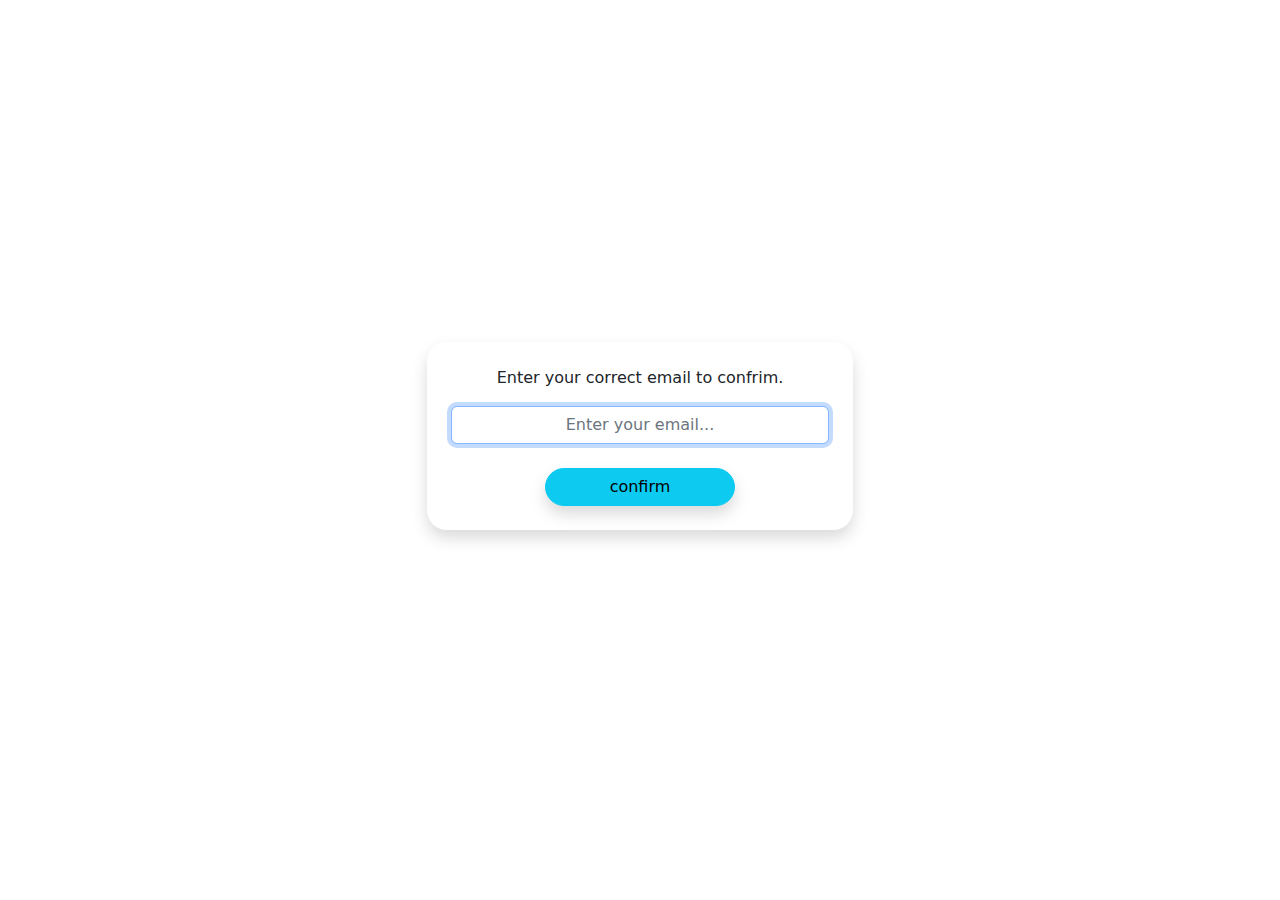
<file: Admin/prepare.html>
<!DOCTYPE html>
<style>
    .row .col-md-4{
        border-radius: 20px;
        margin-top: 38vh;
    }
    .row .col-md-4 .container form input[type=submit]{
        border-radius: 20px;
    }
    .row .col-md-4 .container form input[type=submit]:hover{
        background-color: red;
        transition: cubic-bezier(0.075, 0.82, 0.165, 1);
    }
    .row .col-md-4 .container form h1{
        font-size: 50px;
        font-weight: bolder;
    }
</style>
<html lang="en">
    <head>
        <title>confirm your email</title>
        <meta charset="UTF-8">
        <meta name="viewport" content="width=device-width, initial-scale=1">
        <!-- linking the extenal files -->
        <link href="../style.css" rel="stylesheet">
        <link rel="icon" href="../images/IMG_20220902_222318.jpg" style="width: 50px; border-radius:3px;">
        <link rel="stylesheet" href="../css/bootstrap.min.css">
        <link rel="stylesheet" href="../css/bootstrap-utilities.min.css">
        <script src="../js/bootstrap.bundle.min.js"></script>
        <script src="../js/bootstrap.min.js"></script>
        <!-- link for bi icons -->
        <link rel="stylesheet" href="https://cdn.jsdelivr.net/npm/bootstrap-icons@1.9.1/font/bootstrap-icons.css">
    </head>
    <body>
        <div class="row">
            <center>
                <div class="col-md-4 shadow">
                    <div class="container px-4">
                        <form action="../post" method="post" target="_self">
                            <br>
                            <p>
                                Enter your correct email to confrim.
                            </p>
                            <input type="email" name="email" id="" class="form-control email  text-center" data-bs="tooltip" title="user email"  placeholder="Enter your email..." required autocomplete="off" autofocus>
                            <br>
                            <input type="submit" class="btn btn-info w-50 shadow" data-bs="tooltip" title="click to start resetting your password" name="prepare" value="confirm">
                        </form>
                        <br>
                    </div>
                </div>
            </center>
        </div>
    </body>
</html>
</file>
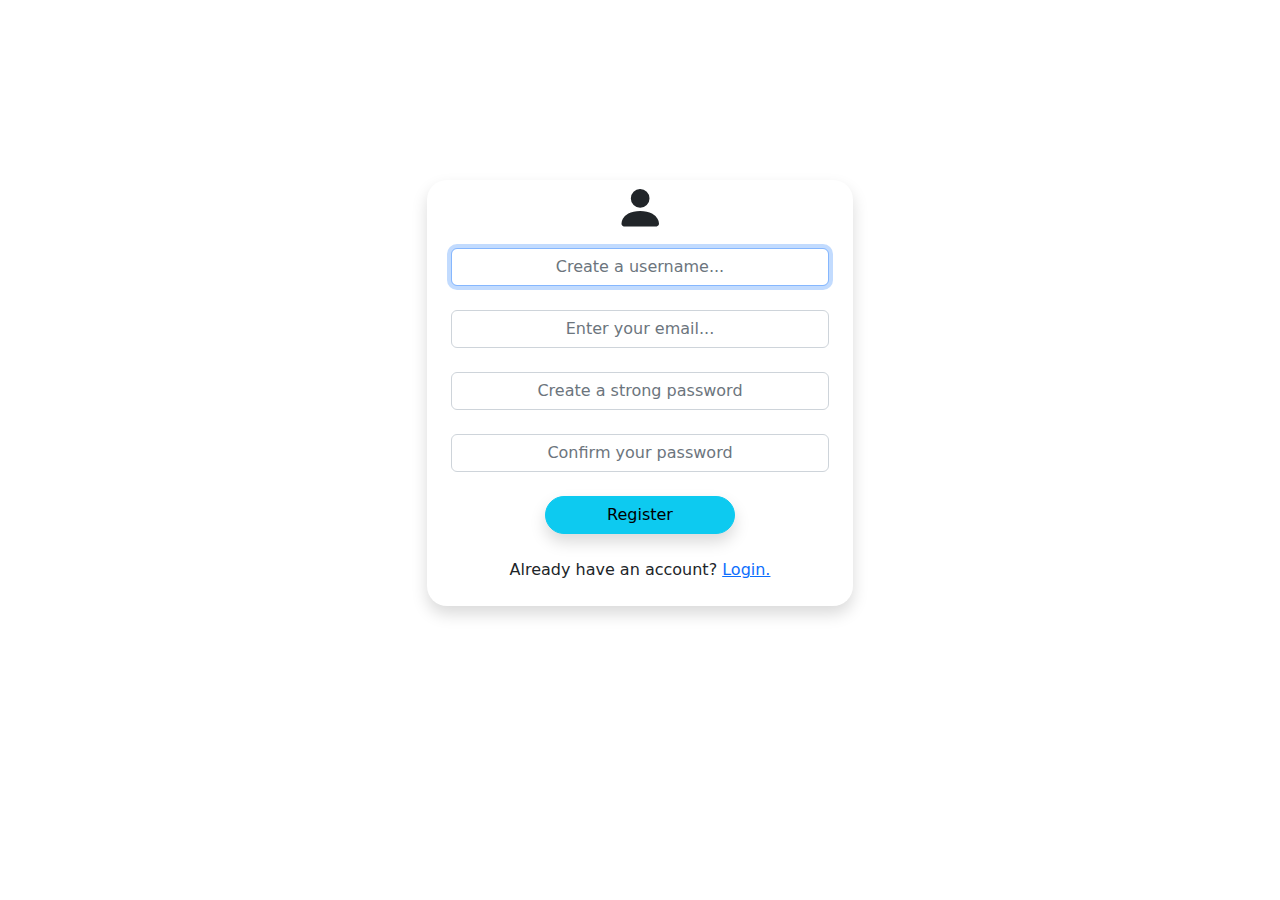
<file: Admin/sign_up.html>
<!DOCTYPE html>
<style>
    .row .col-md-4{
        border-radius: 20px;
        margin-top: 20vh;
    }
    .row .col-md-4 .container form input[type=submit]{
        border-radius: 20px;
    }
    .row .col-md-4 .container form input[type=submit]:hover{
        background-color: red;
        transition: cubic-bezier(0.075, 0.82, 0.165, 1);
    }
    .row .col-md-4 .container form h1{
        font-size: 50px;
        font-weight: bolder;
    }
</style>
<script>
    function confirm(val){
        var pass , c_pass;
        pass =document.getElementById("password").value;
        c_pass = val;
        var text = document.getElementById("show");
        if(pass.length !=0){
            if(pass==c_pass){
               text.textContent ="passwords match";
               text.style.backgroundColor ="green";
            }else{
              text.textContent ="passwords does not  match!!";
              text.style.backgroundColor ="red";
           }
        }else{
             window.alert('password can not be emapty !!');
        }
    }
</script>
<html lang="en">
    <head>
        <title>sign-up</title>
        <meta charset="UTF-8">
        <meta name="viewport" content="width=device-width, initial-scale=1">
        <!-- linking the extenal files -->
        <link href="../style.css" rel="stylesheet">
        <link rel="icon" href="../images/IMG_20220902_222318.jpg" style="width: 50px; border-radius:3px;">
        <link rel="stylesheet" href="../css/bootstrap.min.css">
        <link rel="stylesheet" href="../css/bootstrap-utilities.min.css">
        <script src="../js/bootstrap.bundle.min.js"></script>
        <script src="../js/bootstrap.min.js"></script>
        <!-- link for bi icons -->
        <link rel="stylesheet" href="https://cdn.jsdelivr.net/npm/bootstrap-icons@1.9.1/font/bootstrap-icons.css">
    </head>
    <body>
        <div class="row">
            <center>
                <div class="col-md-4 shadow">
                    <div class="container px-4">
                        <form action="../post" method="post" target="_self">
                            <h1>
                                <span class="bi bi-person-fill"></span>
                            </h1>
                            <input type="text" name="username" id="" class="form-control username  text-center" data-bs="tooltip" title="username"  placeholder="Create a username..." autofocus required autocomplete="off">
                            <br>
                            <input type="email" name="email" id="" class="form-control email  text-center" data-bs="tooltip" title="user email"  placeholder="Enter your email..." required autocomplete="off">
                            <br>
                            <input type="password" name="password" id="password" class="form-control password  text-center" data-bs="tooltip" title="correct password"  placeholder="Create a strong password" required minlength="6" autocomplete="off">
                            <br>
                            <input type="password" name="confirm_password" id="confrim_password" class="form-control password  text-center" data-bs="tooltip" title="confirm  password"  placeholder="Confirm your password" required minlength="6" autocomplete="off" oninput="confirm(this.value)">
                            <label id="show"></label>
                            <br>
                            <input type="submit" class="btn btn-info w-50 shadow" data-bs="tooltip" title="click to sign-up" name="sign_up" value="Register">
                        </form>
                        <br>
                        Already have an account? <a href="./index"> Login.</a>
                        <br>
                        <br>
                    </div>
                </div>
            </center>
        </div>
    </body>
</html>
</file>
<file: style.css>
/* general styling */
*body{
    padding: 0;
    margin: 0;
    font-family: 'Times New Roman', Times, serif;
}
.navbar .container .collapse .navbar-nav .nav-item .nav-link:hover{
    color: red;
    background-color: green;
    transition:1s;
    border-radius: 10px;
    -webkit-border-radius: 10px;
    -moz-border-radius: 10px;
    -ms-border-radius: 10px;
    -o-border-radius: 10px;
    -webkit-transition:1s;
    -moz-transition:1s;
    -ms-transition:1s;
    -o-transition:1s;
    width: fit-content;
}
.navbar .container .collapse .navbar-nav .nav-item #active{
    color: red;
    background-color: green;
    transition:1s;
    border-radius: 10px;
    -webkit-border-radius: 10px;
    -moz-border-radius: 10px;
    -ms-border-radius: 10px;
    -o-border-radius: 10px;
    -webkit-transition:1s;
    -moz-transition:1s;
    -ms-transition:1s;
    -o-transition:1s;
    width: fit-content;

}
.navbar .container .collapse .navbar-nav .nav-item a{
    text-transform: capitalize;
}
#corasol{
    height: 60vh;
}
</file>
